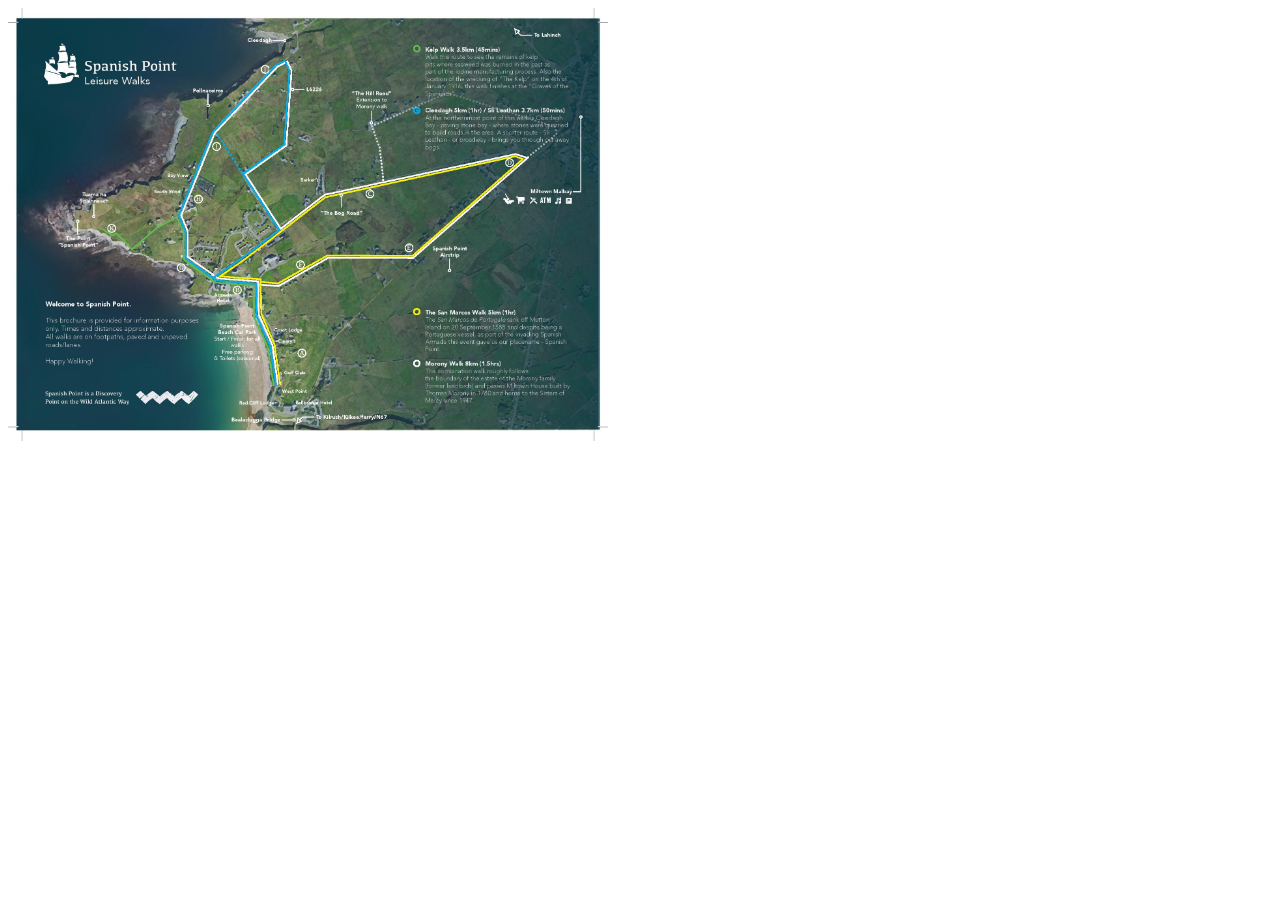
<file: walkingmap.html>
<!DOCTYPE html>
<html lang="en">
<head>
    <meta charset="UTF-8">
    <meta http-equiv="X-UA-Compatible" content="IE=edge">
    <meta name="viewport" content="width=device-width, initial-scale=1.0">
    <title>Document</title>
</head>
<body>
    <img src="assets/images/spwalkmap.webp" alt="Map of Leisure walks in Spanish Point" width="600" > 
</body>
</html>
</file>
